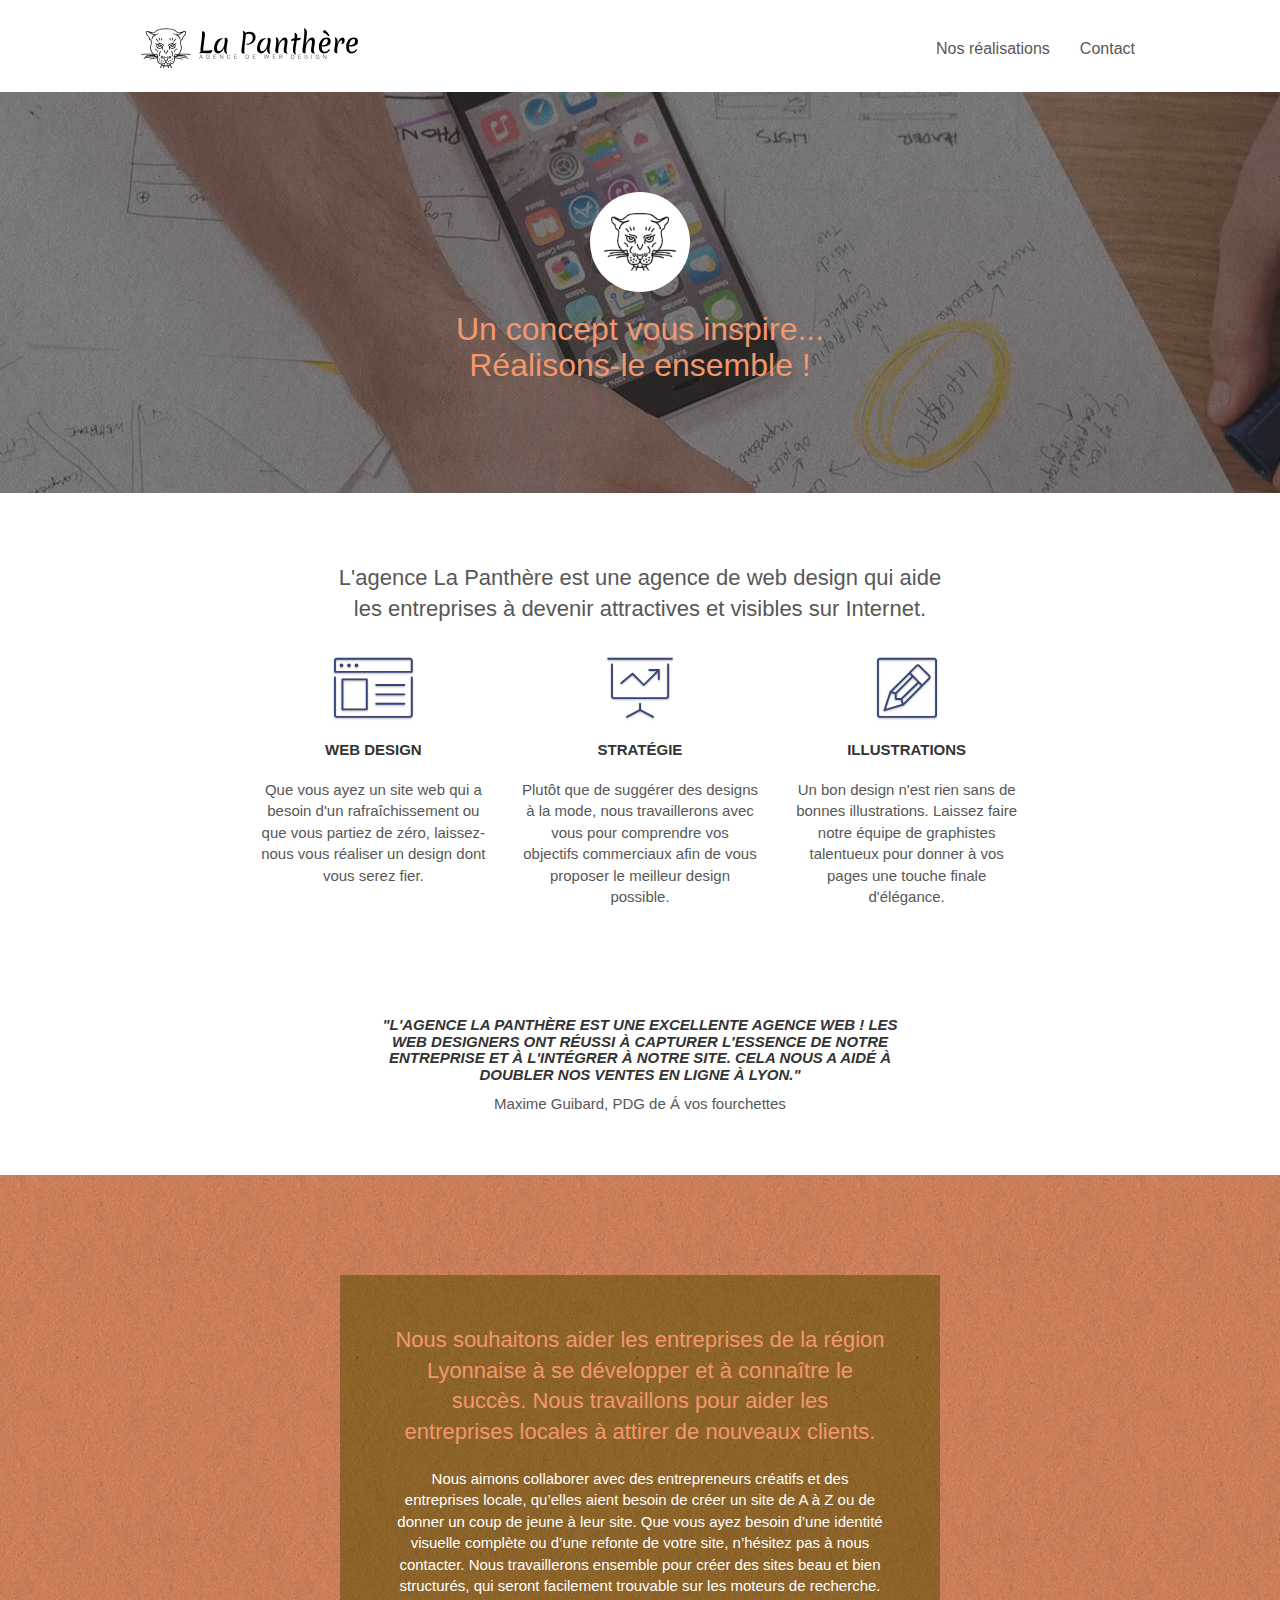
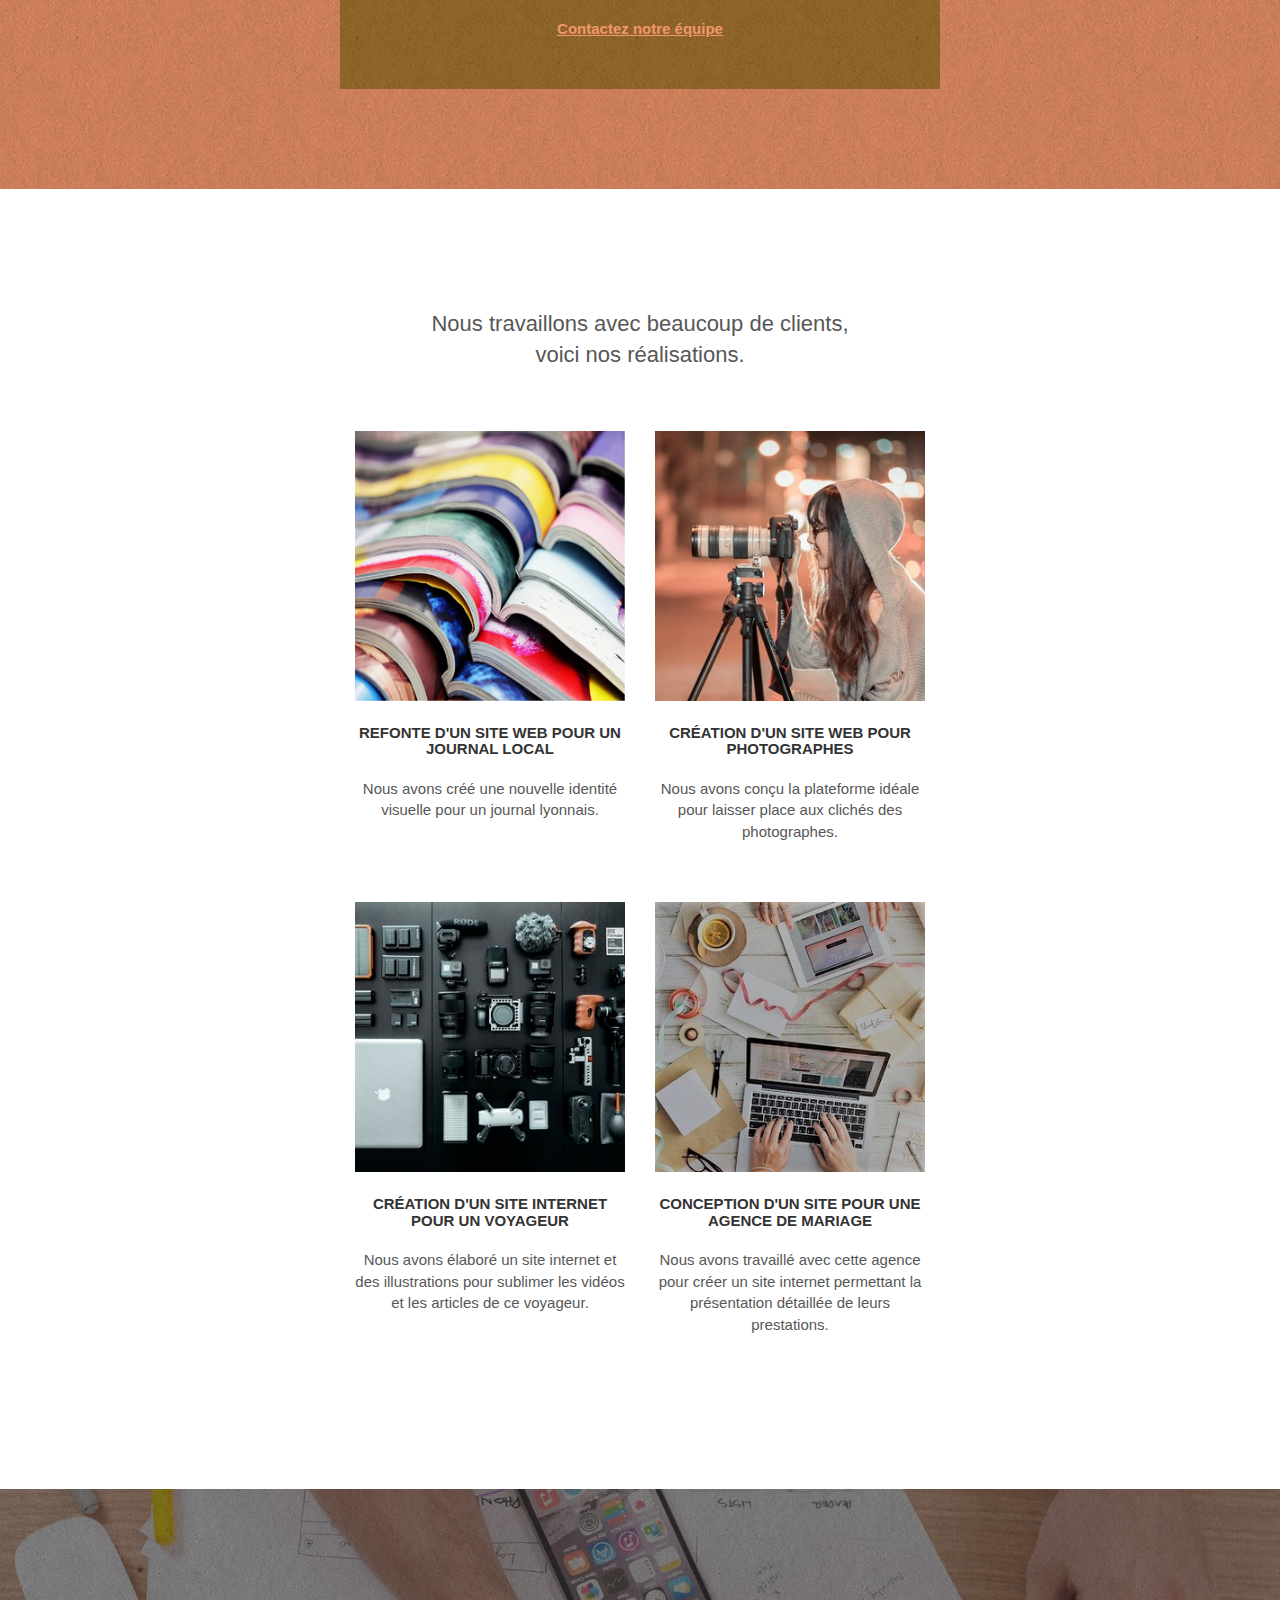
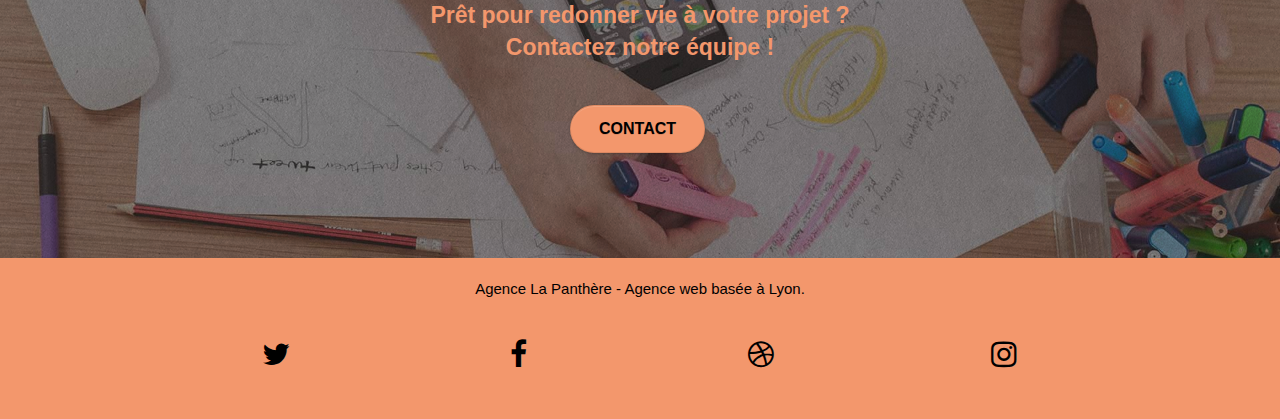
<file: index.html>
<!DOCTYPE html>
<html lang="fr">

<head>
	<meta charset="utf-8">
	<meta name="keywords" content="agence la panthère à Lyon création de site web">
	<meta name="description"
		content="agence la panthère à Lyon, une équipe d’expert est à votre écoute pour une refonte total ou la création de site web design responsive">
	<meta http-equiv="X-UA-Compatible" content="IE=edge">
	<meta name="viewport" content="width=device-width, initial-scale=1.0">

	<!-- robot -->
	<meta name="robots" content="index, follow">

	<!-- google console -->
	<meta name="google-site-verification" content="-bE4rqDKuwKetCLDZIUq1DFxFNgP4Cw4OpLyiwdVTmI" />

	<!-- pour prévenir de toute duplication -->
	<link rel="canonical" href="https://padawan1971.github.io/la-panth/index.html" />

	<link rel="stylesheet" type="text/css" href="./css/bootstrap.css">
	<link rel="stylesheet" type="text/css" href="style.css">
	<link rel="stylesheet" type="text/css" href="./css/font-awesome.css">
	<link rel="stylesheet" type="text/css" href="./css/et-line.css">


	<link rel="apple-touch-icon" sizes="180x180" href="favicon/apple-touch-icon.png">
	<link rel="icon" type="image/png" sizes="32x32" href="favicon/favicon-32x32.png">
	<link rel="icon" type="image/png" sizes="16x16" href="favicon/favicon-16x16.png">
	<link rel="manifest" href="favicon/site.webmanifest">
	<link rel="mask-icon" href="favicon/safari-pinned-tab.svg" color="#5bbad5">


	<script src="./js/jquery-2.1.0.js" defer></script>
	<script src="./js/bootstrap.js" defer></script>
	<script src="./js/blocs.js" defer></script>
	<script src="./js/jquery.touchSwipe.js" defer></script>
	<script src="./js/gmaps.js" defer></script>

	<title>la Panthère-agence de web design à Lyon</title>


	<!-- Analytics -->
	<!-- Global site tag (gtag.js) - Google Analytics -->
	<script async src="https://www.googletagmanager.com/gtag/js?id=G-1M85JTTWWQ"></script>
	<script>
		window.dataLayer = window.dataLayer || [];
		function gtag() { dataLayer.push(arguments); }
		gtag('js', new Date());

		gtag('config', 'G-1M85JTTWWQ');
	</script>
	<!-- Analytics END -->

</head>

<body>
	<!-- Principal contener -->
	<div class="page-container">

		<!-- bloc-0 header -->
		<header class="bloc bgc-white l-bloc " id="bloc-0">
			<div class="container bloc-sm">
				<nav class="navbar row">
					<div class="navbar-header">
						<a class="navbar-brand" href="index.html" title="la page d'accueil"><img
								src="./img/agence-la-panthere-monochrome.svg"
								alt="bannière de l'agence en forme de panthère" aria-hidden="true" height="40" /></a>
						<button id="nav-toggle" type="button" class="ui-navbar-toggle navbar-toggle"
							data-toggle="collapse" data-target=".navbar-1">
							<span class="sr-only">Toggle navigation</span><span class="icon-bar"></span><span
								class="icon-bar"></span><span class="icon-bar"></span>
						</button>
					</div>
					<div class="collapse navbar-collapse navbar-1 special-dropdown-nav">
						<ul class="site-navigation nav navbar-nav">
							<li>
								<a href="#bloc-4-portfolio">Nos réalisations</a>
							</li>
							<li>
								<a href="contact.html" aria-label="lien vers la page contact"
									title="formulaire de contact">Contact</a>
							</li>
						</ul>
					</div>
				</nav>
			</div>
		</header>
		<!-- bloc-0 header END -->

		<main>
			<!-- bloc-1-presentation -->
			<section
				class="bloc bgc-dark-slate-blue bg-banniere d-bloc bg-t-edge bloc-bg-texture texture-paper b-parallax"
				id="bloc-1-hero">
				<div class="container bloc-lg">
					<div class="row tight-width-whitespace">
						<div class="col-sm-12">
							<img src="./img/logo.jpg" class="center-block image-resize-mode" width="100"
								alt="logo de l'agence" />
							<h1 class="text-center hero-bloc-text tc-white">
								Un concept vous inspire... <br> Réalisons-le ensemble !
							</h1>
						</div>
					</div>
				</div>
			</section>
			<!-- bloc-1-presentation END -->

			<!-- bloc-2-services -->
			<section class="bloc bgc-white l-bloc" id="bloc-2-services">
				<div class="container bloc-md">
					<div class="row">
						<div class="col-sm-12 text-center">
							<h2 class="text-center">
								L'agence La Panthère est une agence de web design qui aide <br>les entreprises à devenir
								attractives et visibles sur Internet.
							</h2>
						</div>
					</div>
					<div class="row voffset-lg med-width-whitespace">
						<div class="col-sm-4">
							<div class="text-center">
								<span class="et-icon-browser sm-shadow icon-dark-slate-blue icons icon-lg"></span>
							</div>
							<h3 class="mg-md text-center">
								Web design
							</h3>
							<p class="text-center ">
								Que vous ayez un site web qui a besoin d'un rafraîchissement ou que vous partiez de
								zéro, laissez-nous vous réaliser un design dont vous serez fier.
							</p>
						</div>
						<div class="col-sm-4">
							<div class="text-center">
								<span class="et-icon-presentation sm-shadow icon-dark-slate-blue icons icon-lg"></span>
							</div>
							<h3 class="mg-md text-center">
								Stratégie
							</h3>
							<p class="text-center ">
								Plutôt que de suggérer des designs à la mode, nous travaillerons avec vous pour
								comprendre
								vos objectifs commerciaux afin de vous proposer le meilleur design possible.<br>
							</p>
						</div>
						<div class="col-sm-4">
							<div class="text-center">
								<span class="et-icon-edit sm-shadow icon-dark-slate-blue icons icon-lg"></span>
							</div>
							<h3 class="mg-md text-center">
								Illustrations
							</h3>
							<p class="text-center ">
								Un bon design n'est rien sans de bonnes illustrations. Laissez faire notre équipe de
								graphistes talentueux pour donner à vos pages une touche finale d'élégance.
							</p>
						</div>
					</div>
					<div class="row voffset-lg voffset">
						<div class="col-xs-12 col-md-8 col-md-offset-2 text-center">
							<h3>
								<em>
									"L'agence La Panthère est une excellente agence web ! les <br> web designers ont
									réussi à capturer l'essence de notre<br> entreprise et à l'intégrer à notre site.
									Cela nous a aidé à<br> doubler nos ventes en ligne à Lyon."
								</em>
							</h3>
							<p>Maxime Guibard, PDG de Á vos fourchettes</p>
						</div>
					</div>
				</div>
			</section>
			<!-- bloc-2-services END -->

			<!-- bloc-3-what-i-do -->

			<section
				class="bloc tc-white bgc-atomic-tangerine bg-presentation d-bloc bloc-bg-texture texture-paper b-parallax"
				id="bloc-3-what-i-do">
				<div class="container bloc-lg">
					<div class="row tight-width-whitespace black-background">
						<div class="col-sm-12">
							<h2 class="mg-md text-center tc-white">
								Nous souhaitons aider les entreprises de la région Lyonnaise à se développer et à
								connaître
								le succès. Nous travaillons pour aider les entreprises locales à attirer de nouveaux
								clients.<br>
							</h2>
							<p class="text-center white">
								Nous aimons collaborer avec des entrepreneurs créatifs et des entreprises locale,
								qu’elles
								aient besoin de créer un site de A à Z ou de donner un coup de jeune à leur site. Que
								vous
								ayez besoin d’une identité visuelle complète ou d’une refonte de votre site, n’hésitez
								pas à
								nous contacter. Nous travaillerons ensemble pour créer des sites beau et bien
								structurés,
								qui seront facilement trouvable sur les moteurs de recherche. <br><br><a
									class="ltc-white bold-link" href="contact.html"
									aria-label="lien vers la page contact" title="contactez l'équipe">Contactez
									notre équipe</a><br>
							</p>
						</div>
					</div>
				</div>
			</section>
			<!-- bloc-3-what-i-do END -->

			<!-- bloc-4-portfolio -->
			<section class="bloc bgc-white bg-lines-h2-bg bg-repeat l-bloc" id="bloc-4-portfolio">
				<div class="container bloc-lg">
					<div class="row">
						<div class="col-sm-12 text-center">
							<h2 class="text-center">
								Nous travaillons avec beaucoup de clients,<br> voici nos réalisations.
							</h2>
						</div>
					</div>
					<div class="row tight-width-whitespace portfolio-row">
						<div class="col-sm-6">
							<a href="#" data-lightbox="./img/jpg-seo-1.png" data-gallery-id="gallery-1"
								data-caption="Refonte d'un site web pour un journal local" data-frame="snapshot-lb"><img
									src="./img/jpg-seo-1.png" alt="Création d'un site web pour un journal local"
									class="img-responsive portfolio-thumb" /></a>
							<h3 class="mg-md text-center">
								Refonte d'un site web pour un journal local
							</h3>
							<p class="text-center">
								Nous avons créé une nouvelle identité visuelle pour un journal lyonnais.
							</p>
						</div>
						<div class="col-sm-6">
							<a href="#" data-lightbox="./img/jpg-seo-2.png" data-gallery-id="gallery-1"
								data-caption="Création d'un site web pour photographes" data-frame="snapshot-lb"><img
									src="./img/jpg-seo-2.png" alt="Création d'un site web pour photographe"
									class="img-responsive portfolio-thumb" /></a>
							<h3 class="mg-md text-center">
								Création d'un site web pour photographes
							</h3>
							<p class="text-center">
								Nous avons conçu la plateforme idéale pour laisser place aux clichés des photographes.
							</p>
						</div>
					</div>
					<div class="row tight-width-whitespace portfolio-row">
						<div class="col-sm-6">
							<a href="#" data-lightbox="./img/jpg-seo-3.png" data-gallery-id="gallery-1"
								data-caption="Création d'un site internet pour un voyageur"
								data-frame="snapshot-lb"><img src="./img/jpg-seo-3.png"
									alt="Création d'un site web pour voyageur"
									class="img-responsive portfolio-thumb" /></a>
							<h3 class="mg-md text-center">
								Création d'un site internet pour un voyageur
							</h3>
							<p class="text-center">
								Nous avons élaboré un site internet et des illustrations pour sublimer les vidéos et les
								articles de ce voyageur.
							</p>
						</div>
						<div class="col-sm-6">
							<a href="#" data-lightbox="./img/jpg-seo-4.png" data-gallery-id="gallery-1"
								data-caption="Conception d'un site pour une agence de mariage"
								data-frame="snapshot-lb"><img src="./img/jpg-seo-4.png"
									alt="Création d'un site web pour une agence de mariage"
									class="img-responsive portfolio-thumb" /></a>
							<h3 class="mg-md text-center">
								Conception d'un site pour une agence de mariage
							</h3>
							<p class="text-center">
								Nous avons travaillé avec cette agence pour créer un site internet permettant la
								présentation détaillée de leurs prestations.
							</p>
						</div>
					</div>
				</div>
			</section>
			<!-- bloc-4-portfolio END -->

			<!-- bloc-5-cta -->
			<section class="bloc bgc-dark-slate-blue bg-banniere d-bloc bloc-bg-texture texture-paper" id="bloc-5-cta">
				<div class="container bloc-lg">
					<div class="row">
						<h2 class="mg-md text-center tc-white contrast">
							Prêt pour redonner vie à votre projet ? <br> Contactez notre équipe !
						</h2>
						<div class="col-sm-12 text-center">
							<a href="contact.html" aria-label="lien vers la page contact"
								class="btn btn-atomic-tangerine btn-clean btn-rd btn-lg cta-hero"
								title="formulaire de contact">Contact</a>
						</div>
					</div>
				</div>
			</section>
			<!-- bloc-5-cta END -->
		</main>
		<!-- Footer - bloc-8 -->
		<footer class="bloc bgc-atomic-tangerine d-bloc" id="bloc-8">
			<div class="container bloc-sm">
				<div class="row">
					<p class="text-center white nocase">
						Agence La Panthère - Agence web basée à Lyon.
					</p>
				</div>
				<div class="row row-no-gutters social">
					<div class="col-sm-3">
						<div class="text-center">
							<a class="social" href="https://twitter.com/" aria-label="suivez-nous sur twitter"
								title="twitter" target="_blank" rel="noreferrer noopener"><span
									class="fa fa-twitter icon-md"></span></a>
						</div>
					</div>
					<div class="col-sm-3">
						<div class="text-center">
							<a class="social " href="https://www.facebook.com/" aria-label="suivez-nous sur facebook"
								title="facebook" target="_blank" rel="noreferrer noopener"><span
									class="fa fa-facebook icon-md"></span></a>
						</div>
					</div>
					<div class="col-sm-3">
						<div class="text-center">
							<a class="social" href="https://www.dribbble.com/" aria-label="suivez-nous sur dribbble"
								title="dribbble" target="_blank" rel="noreferrer noopener"><span
									class="fa fa-dribbble icon-md"></span></a>
						</div>
					</div>
					<div class="col-sm-3">
						<div class="text-center">
							<a class="social" href="https://www.instagram.com/" aria-label="suivez-nous sur instagram"
								title="instagram" target="_blank" rel="noreferrer noopener"><span
									class="fa fa-instagram icon-md"></span></a>
						</div>
					</div>
				</div>
			</div>
		</footer>

		<!-- Footer - bloc-8 END -->
	</div>
	<!-- Principal conteneur END -->

</body>

</html>
</file>
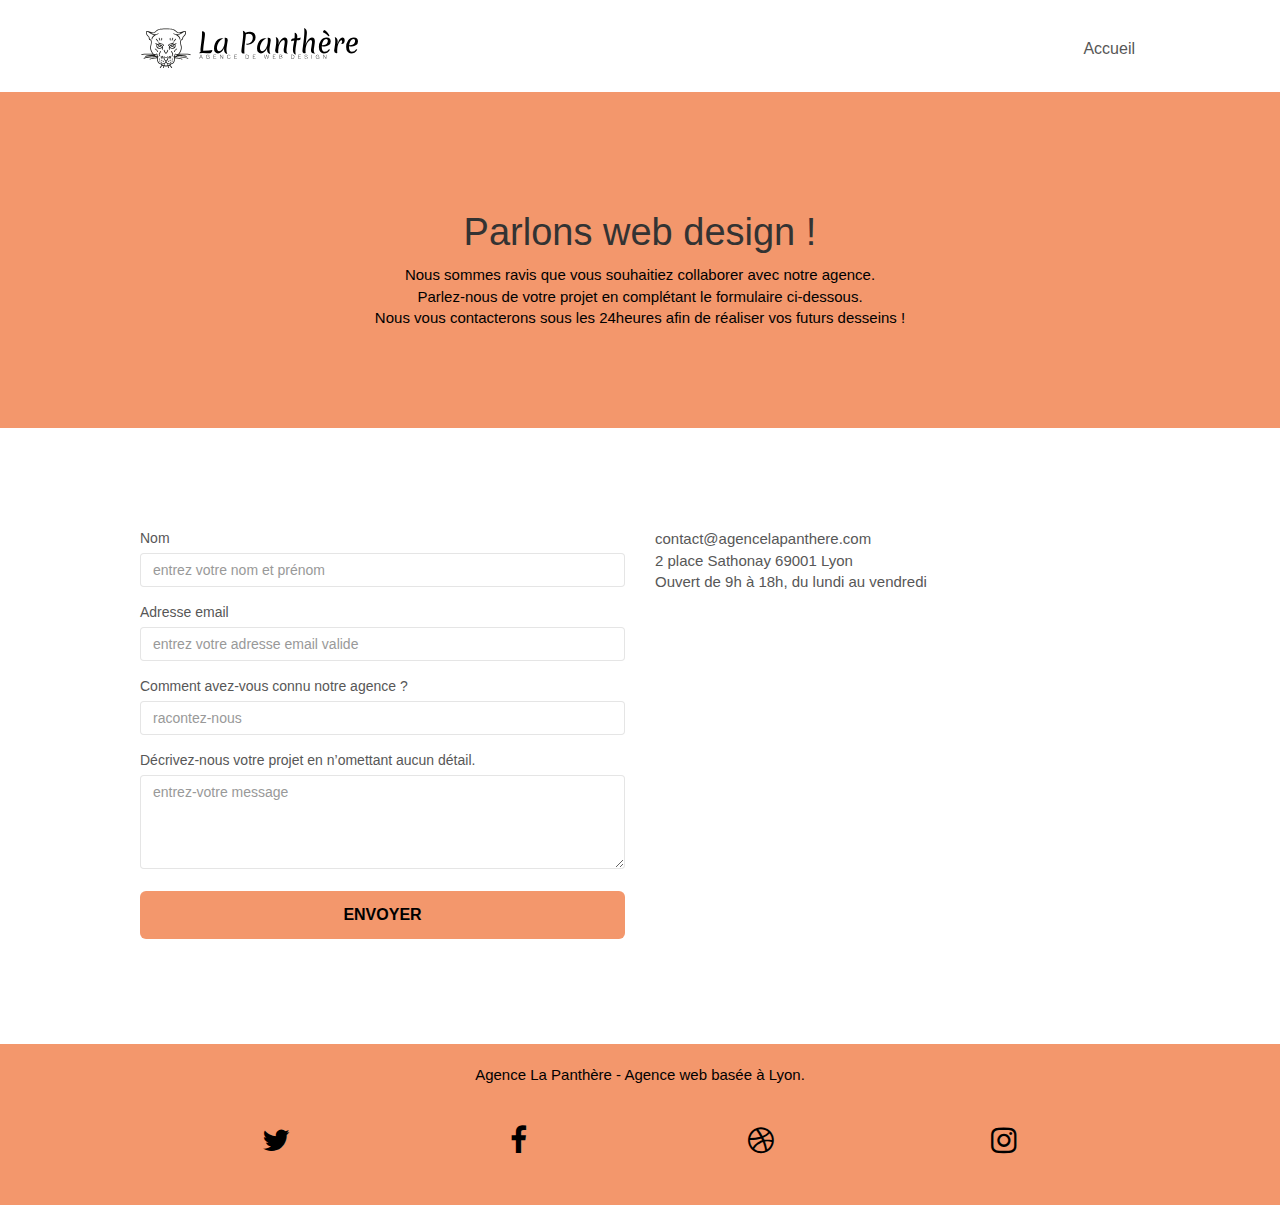
<file: contact.html>
<!DOCTYPE html>
<html lang="fr">

<head>
	<meta charset="UTF-8">
	<meta http-equiv="X-UA-Compatible" content="IE=edge">
	<meta name="viewport" content="width=device-width, initial-scale=1.0">
	<meta name="keywords" content="contact, l'agence la panthère à Lyon création de site web">
	<meta name="description"
		content="Contactez nos équipes d’experts, ils vous guideront sur la refonte de votre site, ainsi que sur la réalisation de vos projets.">
	<!-- robot -->
	<meta name="robots" content="index, follow">
	<!-- google console -->
	<meta name="google-site-verification" content="-bE4rqDKuwKetCLDZIUq1DFxFNgP4Cw4OpLyiwdVTmI" />

	<!-- pour prévenir de toute duplication -->
	<link rel="canonical" href="https://padawan1971.github.io/la-panth/contact.html" />

	<link rel="stylesheet" type="text/css" href="./css/bootstrap.css">
	<link rel="stylesheet" type="text/css" href="style.css">
	<link rel="stylesheet" type="text/css" href="./css/font-awesome.css">
	<link rel="stylesheet" type="text/css" href="./css/et-line.css">


	<link rel="apple-touch-icon" sizes="180x180" href="favicon/apple-touch-icon.png">
	<link rel="icon" type="image/png" sizes="32x32" href="favicon/favicon-32x32.png">
	<link rel="icon" type="image/png" sizes="16x16" href="favicon/favicon-16x16.png">
	<link rel="manifest" href="favicon/site.webmanifest">
	<link rel="mask-icon" href="favicon/safari-pinned-tab.svg" color="#5bbad5">


	<script src="./js/jquery-2.1.0.js" defer></script>
	<script src="./js/bootstrap.js" defer></script>
	<script src="./js/blocs.js" defer></script>
	<script src="./js/jquery.touchSwipe.js" defer></script>
	<script src="./js/gmaps.js" defer></script>

	<title>contact-l'agence la panthère</title>

	<!-- Analytics -->
	<!-- Global site tag (gtag.js) - Google Analytics -->
	<script async src="https://www.googletagmanager.com/gtag/js?id=G-1M85JTTWWQ"></script>
	<script>
		window.dataLayer = window.dataLayer || [];
		function gtag() { dataLayer.push(arguments); }
		gtag('js', new Date());

		gtag('config', 'G-1M85JTTWWQ');
	</script>
	<!-- Analytics END -->

</head>

<body>
	<!-- Principal conteneur -->
	<div class="page-container">
		<!-- bloc-0-header -->
		<header class="bloc bgc-white l-bloc " id="bloc-0">
			<div class="container bloc-sm">
				<nav class="navbar row">
					<div class="navbar-header">
						<a class="navbar-brand" href="index.html"><img src="./img/agence-la-panthere-monochrome.svg"
								alt="bannière logo la panthère" title="la page d'accueil" height="40" /></a>
						<button id="nav-toggle" type="button" class="ui-navbar-toggle navbar-toggle"
							data-toggle="collapse" data-target=".navbar-1">
							<span class="sr-only">Toggle navigation</span><span class="icon-bar"></span><span
								class="icon-bar"></span><span class="icon-bar"></span>
						</button>
					</div>
					<div class="collapse navbar-collapse navbar-1 special-dropdown-nav">
						<ul class="site-navigation nav navbar-nav">
							<li>
								<a href="index.html" aria-label="liens vers la page d'accueil">Accueil</a>
							</li>
						</ul>
					</div>
				</nav>
			</div>
		</header>
		<!-- bloc-0-header END -->

		<main>
			<!-- bloc-6 -->
			<section class="bloc bg-repeat bgc-atomic-tangerine d-bloc bloc-bg-texture" id="bloc-6">
				<div class="container bloc-lg">
					<div class="row">
						<div class="col-sm-12">
							<h1 class="text-center hero-bloc-text">
								Parlons web design !
							</h1>
							<p class="text-center mg-lg tc-black tight-width-whitespace">
								Nous sommes ravis que vous souhaitiez collaborer avec notre agence.<br>
								Parlez-nous de votre projet en complétant le formulaire ci-dessous. <br>
								Nous vous contacterons sous les 24heures afin de réaliser vos futurs desseins !
							</p>
						</div>
					</div>
				</div>
			</section>
			<!-- bloc-6 END -->

			<!-- bloc-7-formulaire -->
			<div class="bloc bgc-white l-bloc" id="bloc-7">
				<div class="container bloc-lg">
					<div class="row">
						<div class="col-sm-6">
							<form action="#" method="post">
								<div class="form-group">
									<label for="name">Nom</label>
									<input type="text" id="name" name="name" aria-label="name" class="form-control"
										placeholder="entrez votre nom et prénom" required />
								</div>
								<div class="form-group">
									<label for="email">Adresse email</label>
									<input type="email" id="email" name="email" aria-label="email" class="form-control"
										placeholder="entrez votre adresse email valide" required />
								</div>
								<div class="form-group">
									<label for="info">Comment avez-vous connu notre agence ?</label>
									<input type="text" id="info" name="info" aria-label="info" class="form-control"
										placeholder="racontez-nous" required />
								</div>
								<div class="form-group">
									<label for="message">
										Décrivez-nous votre projet en n’omettant aucun détail.
									</label>
									<textarea name="message" id="message" cols="50" rows="4" class="form-control"
										placeholder="entrez-votre message"></textarea>
								</div>
								<button class="bloc-button btn btn-lg btn-block cta-hero btn-atomic-tangerine"
									type="submit">
									Envoyer
								</button>
							</form>
						</div>
						<div class="col-sm-6">
							<p>
								contact@agencelapanthere.com<br>2 place Sathonay 69001 Lyon<br>Ouvert de 9h à 18h,
								du lundi au vendredi<br>
							</p>
						</div>
					</div>
				</div>
			</div>
			<!-- bloc-7-formulaire END -->
		</main>

		<!-- ScrollToTop Button -->
		<a class="bloc-button btn btn-d scrollToTop" onclick="scrollToTarget('1')"><span
				class="fa fa-chevron-up"></span></a>
		<!-- ScrollToTop Button END-->

		<!-- Footer - bloc-8 -->
		<footer class="bloc bgc-atomic-tangerine d-bloc" id="bloc-8">
			<div class="container bloc-sm">
				<div class="row">
					<p class="text-center white nocase">
						Agence La Panthère - Agence web basée à Lyon.
					</p>
				</div>
				<div class="row row-no-gutters social">
					<div class="col-sm-3">
						<div class="text-center">
							<a class="social" href="https://twitter.com/" aria-label="suivez-nous sur twitter"
								title="twitter" target="_blank" rel="noreferrer noopener"><span
									class="fa fa-twitter icon-md"></span></a>
						</div>
					</div>
					<div class="col-sm-3">
						<div class="text-center">
							<a class="social " href="https://www.facebook.com/" aria-label="suivez-nous sur facebook"
								title="facebook" target="_blank" rel="noreferrer noopener"><span
									class="fa fa-facebook icon-md"></span></a>
						</div>
					</div>
					<div class="col-sm-3">
						<div class="text-center">
							<a class="social" href="https://www.dribbble.com/" aria-label="suivez-nous sur dribbble"
								title="dribbble" target="_blank" rel="noreferrer noopener"><span
									class="fa fa-dribbble icon-md"></span></a>
						</div>
					</div>
					<div class="col-sm-3">
						<div class="text-center">
							<a class="social" href="https://www.instagram.com/" aria-label="suivez-nous sur instagram"
								title="instagram" target="_blank" rel="noreferrer noopener"><span
									class="fa fa-instagram icon-md"></span></a>
						</div>
					</div>
				</div>
			</div>
		</footer>
		<!-- Footer - bloc-8 END -->
	</div>
	<!-- Principal conteneur END -->

</body>

</html>
</file>
<file: style.css>
body {
    margin: 0;
    padding: 0;
    background: #fff;
    overflow-x: hidden;
    -webkit-font-smoothing: antialiased;
    -moz-osx-font-smoothing: grayscale; 
  }
  
  a,
  button {
    transition: all 0.3s ease-in-out;
    outline: none !important;
  }
  
  a:hover {
    text-decoration: none;
    cursor: pointer;
  }
  
  #page-loading-blocs-notifaction {
    position: fixed;
    top: 0;
    bottom: 0;
    width: 100%;
    z-index: 100000;
    background: #ffffff url("img/pageload-spinner.gif") no-repeat center center;
  }
  
  
  .bloc {
    width: 100%;
    clear: both;
    background: 50% 50% no-repeat;
    padding: 0 50px;
    -webkit-background-size: cover;
    -moz-background-size: cover;
    -o-background-size: cover;
    background-size: cover;
    position: relative;
  }
  
  .bloc .container {
    padding-left: 0;
    padding-right: 0;
  }
  
  .bloc-lg {
    padding: 100px 50px;
  }
  
  .bloc-md {
    padding: 50px;
  }
  
  .bloc-sm {
    padding: 20px 50px;
  }
  
  .bg-center,
  .bg-l-edge,
  .bg-r-edge,
  .bg-t-edge,
  .bg-b-edge,
  .bg-tl-edge,
  .bg-bl-edge,
  .bg-tr-edge,
  .bg-br-edge,
  .bg-repeat {
    -webkit-background-size: auto !important;
    -moz-background-size: auto !important;
    -o-background-size: auto !important;
    background-size: auto !important;
  }
  
  .bg-repeat {
    background: repeat;
  }
  
  .bg-t-edge {
    background: top no-repeat;
  }
  
  .bloc-bg-texture::before {
    content: "";
    background-size: 2px 2px;
    position: absolute;
    top: 0;
    bottom: 0;
    left: 0;
    right: 0;
  }
  
  .texture-paper::before {
    background: url("./img/texture-paper.png");
    background-size: 280px 280px;
    opacity: 0.69;
  }
  
  .b-parallax {
    background-attachment: fixed;
  }
  
  .d-bloc {
    color: rgba(255, 255, 255, 0.7);
  }
  
  .d-bloc button:hover {
    color: rgba(255, 255, 255, 0.9);
  }
  
  .d-bloc .icon-round,
  .d-bloc .icon-square,
  .d-bloc .icon-rounded,
  .d-bloc .icon-semi-rounded-a,
  .d-bloc .icon-semi-rounded-b {
    border-color: rgba(255, 255, 255, 0.9);
  }
  
  .d-bloc .divider-h span {
    border-color: rgba(255, 255, 255, 0.2);
  }
  
  .d-bloc .a-btn,
  .d-bloc .navbar a,
  .d-bloc .navbar-brand,
  .d-bloc a .icon-sm,
  .d-bloc a,
  .d-bloc a .icon-lg,
  .d-bloc a .icon-xl,
  .d-bloc h1 a,
  .d-bloc h2 a,
  .d-bloc h3 a,
  .d-bloc h4 a,
  .d-bloc h5 a,
  .d-bloc h6 a,
  .d-bloc p a {
    color: rgba(255, 255, 255, 0.6);
  }
  .icon-md {
    color: black;
  }
  .d-bloc .a-btn:hover,
  .d-bloc .navbar a:hover,
  .d-bloc .navbar-brand:hover,
  .d-bloc a:hover .icon-sm,
  .d-bloc a:hover .icon-md,
  .d-bloc a:hover .icon-lg,
  .d-bloc a:hover .icon-xl,
  .d-bloc h1 a:hover,
  .d-bloc h2 a:hover,
  .d-bloc h3 a:hover,
  .d-bloc h4 a:hover,
  .d-bloc h5 a:hover,
  .d-bloc h6 a:hover,
  .d-bloc p a:hover {
    color: rgba(255, 255, 255, 1);
  }
  
  .d-bloc .navbar-toggle .icon-bar {
    background: rgba(255, 255, 255, 1);
  }
  
  .d-bloc .btn-wire,
  .d-bloc .btn-wire:hover {
    color: rgba(255, 255, 255, 1);
    border-color: rgba(255, 255, 255, 1);
  }
  
  .d-bloc .panel {
    color: rgba(0, 0, 0, 0.5);
  }
  
  .d-bloc .panel button:hover {
    color: rgba(0, 0, 0, 0.7);
  }
  
  .d-bloc .panel icon {
    border-color: rgba(0, 0, 0, 0.7);
  }
  
  .d-bloc .panel .divider-h span {
    border-color: rgba(0, 0, 0, 0.1);
  }
  
  .d-bloc .panel .a-btn {
    color: rgba(0, 0, 0, 0.6);
  }
  
  .d-bloc .panel .a-btn:hover {
    color: rgba(0, 0, 0, 1);
  }
  
  .d-bloc .panel .btn-wire,
  .d-bloc .panel .btn-wire:hover {
    color: rgba(0, 0, 0, 0.7);
    border-color: rgba(0, 0, 0, 0.3);
  }
  
  .d-bloc .panel,
  .l-bloc {
    color: rgba(0, 0, 0, 0.5);
  }
  
  .d-bloc .panel button:hover,
  .l-bloc button:hover {
    color: rgba(0, 0, 0, 0.7);
  }
  
  .l-bloc .icon-round,
  .l-bloc .icon-square,
  .l-bloc .icon-rounded,
  .l-bloc .icon-semi-rounded-a,
  .l-bloc .icon-semi-rounded-b {
    border-color: rgba(0, 0, 0, 0.7);
  }
  
  .d-bloc .panel .divider-h span,
  .l-bloc .divider-h span {
    border-color: rgba(0, 0, 0, 0.1);
  }
  
  .d-bloc .panel .a-btn,
  .l-bloc .a-btn,
  .l-bloc .navbar a,
  .l-bloc .navbar-brand,
  .l-bloc a .icon-sm,
  .l-bloc a .icon-md,
  .l-bloc a .icon-lg,
  .l-bloc a .icon-xl,
  .l-bloc h1 a,
  .l-bloc h2 a,
  .l-bloc h3 a,
  .l-bloc h4 a,
  .l-bloc h5 a,
  .l-bloc h6 a,
  .l-bloc p a {
    color: rgba(0, 0, 0, 0.6);
  }
  
  .d-bloc .panel .a-btn:hover,
  .l-bloc .a-btn:hover,
  .l-bloc .navbar a:hover,
  .l-bloc .navbar-brand:hover,
  .l-bloc a:hover .icon-sm,
  .l-bloc a:hover .icon-md,
  .l-bloc a:hover .icon-lg,
  .l-bloc a:hover .icon-xl,
  .l-bloc h1 a:hover,
  .l-bloc h2 a:hover,
  .l-bloc h3 a:hover,
  .l-bloc h4 a:hover,
  .l-bloc h5 a:hover,
  .l-bloc h6 a:hover,
  .l-bloc p a:hover {
    color: rgba(0, 0, 0, 1);
  }
  
  .l-bloc .navbar-toggle .icon-bar {
    color: rgba(0, 0, 0, 0.6);
  }
  
  .d-bloc .panel .btn-wire,
  .d-bloc .panel .btn-wire:hover,
  .l-bloc .btn-wire,
  .l-bloc .btn-wire:hover {
    color: rgba(0, 0, 0, 0.7);
    border-color: rgba(0, 0, 0, 0.3);
  }
  
  .voffset {
    margin-top: 30px;
  }
  
  .voffset-lg {
    margin-top: 80px;
  }
  
  .row-no-gutters {
    margin-right: 0;
    margin-left: 0;
  }
  
  .row.row-no-gutters > [class^="col-"],
  .row.row-no-gutters > [class*=" col-"] {
    padding-right: 0;
    padding-left: 0;
  }
  
  #bloc-1-hero h1 {
    font-size: 32px;
  }
  
  .navbar {
    margin-bottom: 0;
    z-index: 1;
  }
  
  .navbar-brand {
    height: auto;
    padding: 3px 15px;
    font-size: 25px;
    font-weight: normal;
    font-weight: 600;
    line-height: 44px;
  }
  
  .navbar-brand img {
    max-height: 200px;
    margin: 0 5px 0 0;
    display: inline;
  }
  
  .navbar-brand img[src$="svg"] {
    min-width: 100px;
  }
  
  .nav-center .navbar-brand img {
    margin: 0;
  }
  
  .navbar .nav {
    padding-top: 2px;
    margin-right: -16px;
    float: right;
    z-index: 1;
  }
  
  .nav > li {
    float: left;
    margin-top: 4px;
    font-size: 16px;
  }
  
  .navbar-nav .open .dropdown-menu > li > a {
    text-align: inherit;
  }
  
  .nav > li a:hover,
  .nav > li a:focus {
    background: transparent;
  }
  
  .navbar-toggle {
    margin: 10px 10px 0 0;
    border: 0px;
  }
  
  .navbar-toggle:hover {
    background: transparent !important;
  }
  
  .navbar-toggle .icon-bar {
    background-color: rgba(0, 0, 0, 0.5);
    width: 26px;
  }
  
  .nav-invert .navbar .nav {
    float: left;
  }
  
  .nav-invert .navbar-header,
  .nav-invert .navbar-brand {
    float: right;
    position: relative;
    z-index: 2;
  }
  
  @media (min-width: 768px) {
    .site-navigation {
      position: absolute;
      top: 50%;
      right: 20px;
      transform: translate(0, -50%);
      -webkit-transform: translateY(-50%);
    }
    .nav > li .dropdown-menu a,
    .nav > li .dropdown-menu a:hover {
      color: #484848;
    }
    .nav-invert .site-navigation {
      left: 0;
      right: 0;
    }
    .nav-center {
      text-align: center;
    }
    .nav-center .navbar-header {
      width: 100%;
    }
    .nav-center .navbar-header,
    .nav-center .navbar-brand,
    .nav-center .nav > li {
      float: none;
      display: inline-block;
    }
    .nav-center .site-navigation {
      position: relative;
      width: 100%;
      right: 0;
      margin-right: 0px;
      margin-top: 20px;
    }
    .nav-center.mini-nav .navbar-toggle {
      float: none;
      margin: 10px auto 0;
    }
  }
  
  .nav > li > .dropdown a {
    background: none !important;
    display: block;
    padding: 14px 15px;
  }
  
  nav .caret {
    margin: 0 5px;
  }
  
  .dropdown-menu .dropdown-menu {
    top: -8px;
    left: 100%;
  }
  
  .dropdown-menu .dropmenu-flow-right {
    top: 100%;
    left: 0;
    margin-left: -1px;
    border-top-left-radius: 0;
    border-top-right-radius: 0;
  }
  
  .dropdown-menu .dropdown span {
    border: 4px solid black;
    border-top-color: transparent;
    border-right-color: transparent;
    border-bottom-color: transparent;
    margin: 6px -5px 0 0 !important;
    float: right;
  }
  
  .mg-md {
    margin-top: 10px;
    margin-bottom: 20px;
  }
  
  .mg-lg {
    margin-top: 10px;
    margin-bottom: 40px;
  }
  
  .btn {
    margin: 0 5px 5px 0;
  }
  
  .btn.pull-right {
    margin: 0 0 5px 5px;
  }
  
  .btn-d,
  .btn-d:hover,
  .btn-d:focus {
    color: #fff;
    background: rgba(0, 0, 0, 0.3);
  }
  
  button {
    outline: none !important;
  }
  
  .btn-rd {
    border-radius: 40px;
  }
  
  .btn-clean {
    border: 1px solid rgba(0, 0, 0, 0.08);
    border-bottom-color: rgba(0, 0, 0, 0.1);
    text-shadow: 0 1px 0 rgba(0, 0, 1, 0.1);
    box-shadow: 0 1px 3px rgba(0, 0, 1, 0.25),
      inset 0 1px 0 0 rgba(255, 255, 255, 0.15);
  }
  
  .icon-md {
    font-size: 30px !important;
  }
  
  .icon-lg {
    font-size: 60px !important;
  }
  
  .sm-shadow {
    text-shadow: 0 1px 2px rgba(0, 0, 0, 0.3);
  }
  
  .panel-sq,
  .panel-sq .panel-heading,
  .panel-sq .panel-footer {
    border-radius: 0;
  }
  
  .panel-rd {
    border-radius: 30px;
  }
  
  .panel-rd .panel-heading {
    border-radius: 29px 29px 0 0;
  }
  
  .panel-rd .panel-footer {
    border-radius: 0 0 29px 29px;
  }
  
  .form-control {
    border-color: rgba(0, 0, 0, 0.1);
    box-shadow: none;
  }
  
  .scrollToTop {
    width: 40px;
    height: 40px;
    position: fixed;
    bottom: 20px;
    right: 20px;
    opacity: 0;
    z-index: 500;
    transition: all 0.3s ease-in-out;
  }
  
  .scrollToTop span {
    margin-top: 6px;
  }
  
  .showScrollTop {
    font-size: 14px;
    opacity: 1;
  }
  
  a[data-lightbox] {
    position: relative;
    display: block;
    text-align: center;
  }
  
  a[data-lightbox]:hover::before {
    content: "+";
    font-family: "HelveticaNeue-Light", "Helvetica Neue Light", "Helvetica Neue",
      Helvetica, Arial;
    font-size: 32px;
    width: 50px;
    height: 50px;
    margin-left: -25px;
    border-radius: 50%;
    background: rgba(0, 0, 0, 0.6);
    color: #fff;
    font-weight: 100;
    z-index: 1;
    position: absolute;
    top: 50%;
    transform: translateY(-50%);
    -webkit-transform: translateY(-50%);
  }
  
  a[data-lightbox]:hover img {
    opacity: 0.6;
    -webkit-animation-fill-mode: none;
    animation-fill-mode: none;
  }
  
  #lightbox-modal {
    display: flex;
    align-items: center;
  }
  
  #lightbox-modal .modal-dialog {
    width: 90%;
    max-width: 900px;
    margin: 0 auto 0;
  }
  
  #lightbox-modal .modal-dialog img {
    max-height: 90vh;
    margin: 0 auto;
  }
  
  .lightbox-caption {
    padding: 20px;
    color: #fff;
    background: rgba(0, 0, 0, 0.5);
    position: absolute;
    left: 15px;
    right: 15px;
    text-align: center;
  }
  
  .close-lightbox {
    color: #fff;
    font-size: 30px;
    position: absolute;
    top: 20px;
    right: 20px;
    z-index: 20;
    background: rgba(0, 0, 0, 0.5);
    border: none;
    line-height: 30px;
    padding: 0 9px 5px;
    opacity: 0.3;
  }
  
  .close-lightbox:hover,
  .next-lightbox:hover,
  .prev-lightbox:hover {
    opacity: 1;
    color: #fff;
  }
  
  .next-lightbox,
  .prev-lightbox {
    font-size: 20px;
    color: rgba(255, 255, 255, 0.9);
    background: rgba(0, 0, 0, 0.5);
    transition: all 0.2s ease-in-out;
    position: absolute;
    top: 45%;
    z-index: 1;
    opacity: 0.4;
  }
  
  .next-lightbox {
    padding: 6px 8px 1px 13px;
    right: 25px;
  }
  
  .prev-lightbox {
    padding: 6px 13px 1px 10px;
    left: 25px;
  }
  
  .snapshot-lb .modal-body {
    padding-bottom: 45px;
  }
  
  .snapshot-lb .lightbox-caption {
    padding: 0;
    color: rgba(0, 0, 0, 0.5);
    background: none;
  }
  
  h1,
  h2,
  h3,
  h4,
  h5,
  h6,
  p,
  label,
  .btn,
  a {
    font-family: "helvetica";
    font-weight: 400;
    color: #575757 !important; 
  }
  
  .container {
    max-width: 1000px;
  }
  
  .hero-bloc-text {
    font-size: 38px;
  }
  
  .hero-bloc-text-sub {
    font-size: 36px;
  }
  
  .statement-bloc-text {
    line-height: 26px;
    font-style: italic;
    font-size: 20px;
    text-align: center;
    font-weight: lighter;
    max-width: 520px;
    margin: auto auto auto auto;
  }
  
  p {
    font-size: 15px;
  }
  
  .tight-width-whitespace {
    max-width: 600px;
    margin: auto auto auto auto;
  }
  
  .h1 {
    font-size: 20px;
    font-family: "Open Sans";
  }
  
  .cta-hero {
    margin-top: 22px;
    color: #FFFFFF!important;
    text-transform: uppercase;
    padding: 12px 28px 12px 28px;
    font-size: 16px;
    font-weight: 700;
  }
  
  .social {
   margin: 10px;
   padding: 5px;
   display: flex;
   align-content: space-around;
   justify-content: center;
    /* margin: auto auto auto auto; */
  }
  .tc-black {
    color: black !important;
  }
  h2 {
    font-size: 22px;
    line-height: 1.4em;
  }
  
  h3 {
    font-size: 15px;
    text-transform: uppercase;
    font-weight: 700;
    color: #333333 !important;
  }
  
 
  .med-width-whitespace {
    max-width: 800px;
    margin: auto auto auto auto;
    box-shadow: 0px 0px 0px #000000;
  }
  
  h1 {
    color: #333333 !important;
  }
  
  h4 {
    color: #333333 !important;
  }
  
  .icons {
    margin-bottom: 14px;
    margin-top: 24px;
  }
  
  .white {
    color: #FFFFFF !important;
  }
  
  .portfolio-thumb {
    margin-bottom: 24px;
  }
  
  .portfolio-row {
    margin-bottom: 44px;
    margin-top: 50px;
  }
  
  .avatar {
    box-shadow: 0px 4px 9px rgba(0, 0, 0, 0.3);
  }
  
  .black-background {
    background-color: rgba(136, 106, 25, 0.7);
    padding: 40px 40px 40px 40px;
  }
  
  .bold-link {
    font-weight: 900;
    text-decoration: underline !important;
  }
  
  .bgc-white {
    background-color: #ffffff;
  }
  
  .bgc-dark-slate-blue {
    background-color: #364577;
  }
  
  .bgc-atomic-tangerine {
    background-color: #f3976c;
  }
  
  .tc-white {
    color: #f3976c !important;
  }
  
  .contrast {
    font-weight: 700;
    font-size: 23px;
    position: relative;
  }
  
  .nocase { 
    color: black !important;
  }
  .btn-atomic-tangerine {
    background: #f3976c;
    color: black !important;
  }
  
  .btn-atomic-tangerine:hover {
    background: #c27956 !important;
    color: #ffffff !important;
  }
  
  .ltc-white {
    color: #f3976c !important;
  }
  
  .ltc-white:hover {
    color: #cccccc !important;
  }
  
  .ltc-atomic-tangerine {
    color: #f3976c !important;
  }
  
  .ltc-atomic-tangerine:hover {
    color: #c27956 !important;
  }
  
  .icon-dark-slate-blue {
    color: #364577 !important;
    border-color: #364577 !important;
  }
  
  .bg-dots-bg {
    background-image: url("./img/dots-bg.png");
    
  }
  /* 
  .bg-lines-h2-bg {
    background-image: url("./img/lines-h2-bg.png");
  } */
  
  .bg-banniere {
    background-image: url("./img/agence-la-panthere.jpg");
  }
  
  .bg-presentation {
    background-image: url("./img/image-de-presentation.jpg");
  }
  
  @media (max-width: 1024px) {
    .bloc {
      padding-left: 20px;
      padding-right: 20px;
    }
    .bloc.full-width-bloc,
    .bloc-tile-2.full-width-bloc .container,
    .bloc-tile-3.full-width-bloc .container,
    .bloc-tile-4.full-width-bloc .container {
      padding-left: 0;
      padding-right: 0;
    }
  }
  
  @media (max-width: 992px) and (min-width: 768px) {
    .navbar .nav {
      max-width: 80%;
    }
    .nav-center.navbar .nav {
      max-width: 100%;
    }
  }
  
  @media only screen and (min-width: 768px) and (max-width: 1024px) and (orientation: landscape) {
    .b-parallax {
      background-attachment: scroll;
    }
  }
  
  @media only screen and (min-width: 1024px) and (max-width: 1366px) and (-webkit-min-device-pixel-ratio: 1.5) {
    .b-parallax {
      background-attachment: scroll;
    }
  }
  
  @media (max-width: 991px) {
    .container {
      width: 100%;
    }
    .b-parallax {
      background-attachment: scroll;
    }
    .page-container,
    #hero-bloc {
      overflow-x: hidden;
      position: relative;
    }
    .bloc-group,
    .bloc-group .bloc {
      display: block;
      width: 100%;
    }
    .bloc-fill-screen .fill-bloc-top-edge,
    .bloc-fill-screen .fill-bloc-bottom-edge {
      padding: 0 20px;
    }
  }
  
  @media (max-width: 767px) {
    .page-container {
      overflow-x: hidden;
      position: relative;
    }
    h1,
    h2,
    h3,
    h4,
    h5,
    h6,
    p,
    #disqus_thread {
      padding-left: 10px !important;
      padding-right: 10px !important;
    }
    .b-parallax {
      background-attachment: scroll;
    }
    .navbar .nav {
      padding-top: 0;
      border-top: 1px solid rgba(0, 0, 0, 0.2);
      float: none !important;
    }
    .navbar.row {
      margin-left: 0;
      margin-right: 0;
    }
    .site-navigation {
      position: inherit;
      transform: none;
      -webkit-transform: none;
      -ms-transform: none;
    }
    .nav > li {
      margin-top: 0;
      border-bottom: 1px solid rgba(0, 0, 0, 0.1);
      background: rgba(0, 0, 0, 0.05);
      text-align: left;
      padding-left: 15px;
      width: 100%;
    }
    .nav > li:hover {
      background: rgba(0, 0, 0, 0.08);
    }
    .dropdown .dropdown a .caret {
      float: none;
      margin: 5px 0 0 10px !important;
      border: 4px solid black;
      border-bottom-color: transparent;
      border-right-color: transparent;
      border-left-color: transparent;
    }
    #hero-bloc .navbar .nav {
      background: rgba(0, 0, 0, 0.8);
    }
    #hero-bloc .navbar .nav a {
      color: rgba(255, 255, 255, 0.6);
    }
    .hero {
      padding: 50px 0;
    }
    .hero-nav {
      left: -1px;
      right: -1px;
    }
    .navbar-collapse {
      padding: 0;
      overflow-x: hidden;
      -webkit-box-shadow: none;
      box-shadow: none;
    }
    .navbar-brand img {
      max-height: 40px;
      width: auto;
    }
    .nav-invert .navbar-header {
      float: none;
      width: 100%;
    }
    .nav-invert .navbar-toggle {
      float: left;
      margin-left: 10px;
    }
    .bloc {
      padding-left: 0;
      padding-right: 0;
    }
    .bloc-xxl,
    .bloc-xl,
    .bloc-lg {
      padding: 40px 0;
    }
    .bloc-sm,
    .bloc-md {
      padding-left: 0;
      padding-right: 0;
    }
    .bloc-tile-2 .container,
    .bloc-tile-3 .container,
    .bloc-tile-4 .container,
    .bloc-fill-screen .fill-bloc-top-edge,
    .bloc-fill-screen .fill-bloc-bottom-edge {
      padding-left: 0;
      padding-right: 0;
    }
    .a-block {
      padding: 0 10px;
    }
    .btn-dwn {
      display: none;
    }
    .voffset {
      margin-top: 5px;
    }
    .voffset-md {
      margin-top: 20px;
    }
    .voffset-lg {
      margin-top: 30px;
    }
    form {
      padding: 5px;
    }
    .close-lightbox {
      display: inline-block;
    }
    .blocsapp-device-iphone5 {
      background-size: 216px 425px;
      padding-top: 60px;
      width: 216px;
      height: 425px;
    }
    .blocsapp-device-iphone5 img {
      width: 180px;
      height: 320px;
    }
  }
  
  @media (max-width: 400px) {
    .bloc {
      padding-left: 0;
      padding-right: 0;
    }
  }
  
  @media (max-width: 767px) {
    .bloc-mob-center-text {
      text-align: center;
    }
  }
</file>
<file: css/et-line.css>
@font-face {
    font-family: et-line;
    src: url(../fonts/et-line.eot);
    src: url(../fonts/et-line.eot?#iefix) format('embedded-opentype'), url(../fonts/et-line.woff) format('woff'), url(../fonts/et-line.ttf) format('truetype'), url(../fonts/et-line.svg#et-line) format('svg');
    font-weight: 400;
    font-style: normal
}

.et-icon-adjustments,
.et-icon-alarmclock,
.et-icon-anchor,
.et-icon-aperture,
.et-icon-attachment,
.et-icon-bargraph,
.et-icon-basket,
.et-icon-beaker,
.et-icon-bike,
.et-icon-book-open,
.et-icon-briefcase,
.et-icon-browser,
.et-icon-calendar,
.et-icon-camera,
.et-icon-caution,
.et-icon-chat,
.et-icon-circle-compass,
.et-icon-clipboard,
.et-icon-clock,
.et-icon-cloud,
.et-icon-compass,
.et-icon-desktop,
.et-icon-dial,
.et-icon-document,
.et-icon-documents,
.et-icon-download,
.et-icon-dribbble,
.et-icon-edit,
.et-icon-envelope,
.et-icon-expand,
.et-icon-facebook,
.et-icon-flag,
.et-icon-focus,
.et-icon-gears,
.et-icon-genius,
.et-icon-gift,
.et-icon-global,
.et-icon-globe,
.et-icon-googleplus,
.et-icon-grid,
.et-icon-happy,
.et-icon-hazardous,
.et-icon-heart,
.et-icon-hotairballoon,
.et-icon-hourglass,
.et-icon-key,
.et-icon-laptop,
.et-icon-layers,
.et-icon-lifesaver,
.et-icon-lightbulb,
.et-icon-linegraph,
.et-icon-linkedin,
.et-icon-lock,
.et-icon-magnifying-glass,
.et-icon-map,
.et-icon-map-pin,
.et-icon-megaphone,
.et-icon-mic,
.et-icon-mobile,
.et-icon-newspaper,
.et-icon-notebook,
.et-icon-paintbrush,
.et-icon-paperclip,
.et-icon-pencil,
.et-icon-phone,
.et-icon-picture,
.et-icon-pictures,
.et-icon-piechart,
.et-icon-presentation,
.et-icon-pricetags,
.et-icon-printer,
.et-icon-profile-female,
.et-icon-profile-male,
.et-icon-puzzle,
.et-icon-quote,
.et-icon-recycle,
.et-icon-refresh,
.et-icon-ribbon,
.et-icon-rss,
.et-icon-sad,
.et-icon-scissors,
.et-icon-scope,
.et-icon-search,
.et-icon-shield,
.et-icon-speedometer,
.et-icon-strategy,
.et-icon-streetsign,
.et-icon-tablet,
.et-icon-target,
.et-icon-telescope,
.et-icon-toolbox,
.et-icon-tools,
.et-icon-tools-2,
.et-icon-trophy,
.et-icon-tumblr,
.et-icon-twitter,
.et-icon-upload,
.et-icon-video,
.et-icon-wallet,
.et-icon-wine {
    font-family: et-line;
    speak: none;
    font-style: normal;
    font-weight: 400;
    font-variant: normal;
    text-transform: none;
    line-height: 1;
    -webkit-font-smoothing: antialiased;
    -moz-osx-font-smoothing: grayscale;
    display: inline-block
}

.et-icon-mobile:before {
    content: "\e000"
}

.et-icon-laptop:before {
    content: "\e001"
}

.et-icon-desktop:before {
    content: "\e002"
}

.et-icon-tablet:before {
    content: "\e003"
}

.et-icon-phone:before {
    content: "\e004"
}

.et-icon-document:before {
    content: "\e005"
}

.et-icon-documents:before {
    content: "\e006"
}

.et-icon-search:before {
    content: "\e007"
}

.et-icon-clipboard:before {
    content: "\e008"
}

.et-icon-newspaper:before {
    content: "\e009"
}

.et-icon-notebook:before {
    content: "\e00a"
}

.et-icon-book-open:before {
    content: "\e00b"
}

.et-icon-browser:before {
    content: "\e00c"
}

.et-icon-calendar:before {
    content: "\e00d"
}

.et-icon-presentation:before {
    content: "\e00e"
}

.et-icon-picture:before {
    content: "\e00f"
}

.et-icon-pictures:before {
    content: "\e010"
}

.et-icon-video:before {
    content: "\e011"
}

.et-icon-camera:before {
    content: "\e012"
}

.et-icon-printer:before {
    content: "\e013"
}

.et-icon-toolbox:before {
    content: "\e014"
}

.et-icon-briefcase:before {
    content: "\e015"
}

.et-icon-wallet:before {
    content: "\e016"
}

.et-icon-gift:before {
    content: "\e017"
}

.et-icon-bargraph:before {
    content: "\e018"
}

.et-icon-grid:before {
    content: "\e019"
}

.et-icon-expand:before {
    content: "\e01a"
}

.et-icon-focus:before {
    content: "\e01b"
}

.et-icon-edit:before {
    content: "\e01c"
}

.et-icon-adjustments:before {
    content: "\e01d"
}

.et-icon-ribbon:before {
    content: "\e01e"
}

.et-icon-hourglass:before {
    content: "\e01f"
}

.et-icon-lock:before {
    content: "\e020"
}

.et-icon-megaphone:before {
    content: "\e021"
}

.et-icon-shield:before {
    content: "\e022"
}

.et-icon-trophy:before {
    content: "\e023"
}

.et-icon-flag:before {
    content: "\e024"
}

.et-icon-map:before {
    content: "\e025"
}

.et-icon-puzzle:before {
    content: "\e026"
}

.et-icon-basket:before {
    content: "\e027"
}

.et-icon-envelope:before {
    content: "\e028"
}

.et-icon-streetsign:before {
    content: "\e029"
}

.et-icon-telescope:before {
    content: "\e02a"
}

.et-icon-gears:before {
    content: "\e02b"
}

.et-icon-key:before {
    content: "\e02c"
}

.et-icon-paperclip:before {
    content: "\e02d"
}

.et-icon-attachment:before {
    content: "\e02e"
}

.et-icon-pricetags:before {
    content: "\e02f"
}

.et-icon-lightbulb:before {
    content: "\e030"
}

.et-icon-layers:before {
    content: "\e031"
}

.et-icon-pencil:before {
    content: "\e032"
}

.et-icon-tools:before {
    content: "\e033"
}

.et-icon-tools-2:before {
    content: "\e034"
}

.et-icon-scissors:before {
    content: "\e035"
}

.et-icon-paintbrush:before {
    content: "\e036"
}

.et-icon-magnifying-glass:before {
    content: "\e037"
}

.et-icon-circle-compass:before {
    content: "\e038"
}

.et-icon-linegraph:before {
    content: "\e039"
}

.et-icon-mic:before {
    content: "\e03a"
}

.et-icon-strategy:before {
    content: "\e03b"
}

.et-icon-beaker:before {
    content: "\e03c"
}

.et-icon-caution:before {
    content: "\e03d"
}

.et-icon-recycle:before {
    content: "\e03e"
}

.et-icon-anchor:before {
    content: "\e03f"
}

.et-icon-profile-male:before {
    content: "\e040"
}

.et-icon-profile-female:before {
    content: "\e041"
}

.et-icon-bike:before {
    content: "\e042"
}

.et-icon-wine:before {
    content: "\e043"
}

.et-icon-hotairballoon:before {
    content: "\e044"
}

.et-icon-globe:before {
    content: "\e045"
}

.et-icon-genius:before {
    content: "\e046"
}

.et-icon-map-pin:before {
    content: "\e047"
}

.et-icon-dial:before {
    content: "\e048"
}

.et-icon-chat:before {
    content: "\e049"
}

.et-icon-heart:before {
    content: "\e04a"
}

.et-icon-cloud:before {
    content: "\e04b"
}

.et-icon-upload:before {
    content: "\e04c"
}

.et-icon-download:before {
    content: "\e04d"
}

.et-icon-target:before {
    content: "\e04e"
}

.et-icon-hazardous:before {
    content: "\e04f"
}

.et-icon-piechart:before {
    content: "\e050"
}

.et-icon-speedometer:before {
    content: "\e051"
}

.et-icon-global:before {
    content: "\e052"
}

.et-icon-compass:before {
    content: "\e053"
}

.et-icon-lifesaver:before {
    content: "\e054"
}

.et-icon-clock:before {
    content: "\e055"
}

.et-icon-aperture:before {
    content: "\e056"
}

.et-icon-quote:before {
    content: "\e057"
}

.et-icon-scope:before {
    content: "\e058"
}

.et-icon-alarmclock:before {
    content: "\e059"
}

.et-icon-refresh:before {
    content: "\e05a"
}

.et-icon-happy:before {
    content: "\e05b"
}

.et-icon-sad:before {
    content: "\e05c"
}

.et-icon-facebook:before {
    content: "\e05d"
}

.et-icon-twitter:before {
    content: "\e05e"
}

.et-icon-googleplus:before {
    content: "\e05f"
}

.et-icon-rss:before {
    content: "\e060"
}

.et-icon-tumblr:before {
    content: "\e061"
}

.et-icon-linkedin:before {
    content: "\e062"
}

.et-icon-dribbble:before {
    content: "\e063"
}
</file>
